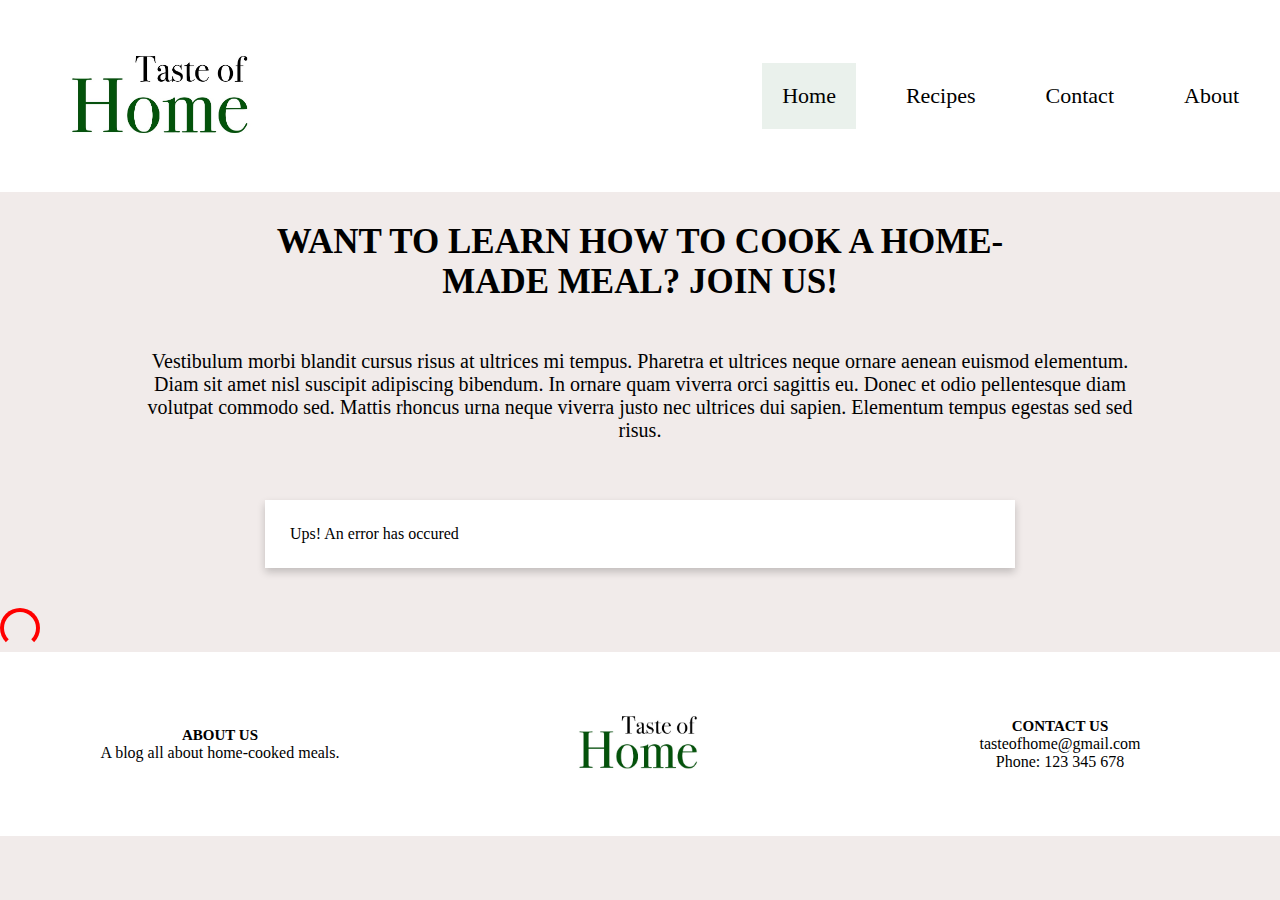
<file: index.html>
<!DOCTYPE html>
<html lang="en">
  <head>
    <meta name="viewport" content="width=device-width, initial-scale=1.0" />
    <meta name="description" content="TasteOfHome makes food even better, with TasteOfHome recipes site" />
    <title>Home</title>
    <link href="css/styles.css" rel="stylesheet">
    <link href="css/navigation.css" rel="stylesheet">
  </head>
  <body>
    <header>
      <nav class="navbar"> 
        <a href="index.html" class="nav-branding"><img src="/icons/TasteOfHome.jpeg" alt="Logo TasteOfHome" class="logo">
        <ul class="nav-menu">
            <li class="nav-item"></li>
            <a href="index.html"class="nav-link onpage">Home</a>
            <a href="recipes.html"class="nav-link">Recipes</a>
            <a href="contact.html"class="nav-link">Contact</a>
            <a href="about.html"class="nav-link">About</a>
        </ul>
        <div class="hamburger">
          <span class="bar"></span>
          <span class="bar"></span>
          <span class="bar"></span>
        </div>
      </nav>
    </header>
    <main>
      <div>
        <h1>want to learn how to cook a home-made meal? Join us!</h1>
        <p>Vestibulum morbi blandit cursus risus at ultrices mi tempus.
          Pharetra et ultrices neque ornare aenean euismod elementum.
          Diam sit amet nisl suscipit adipiscing bibendum. 
          In ornare quam viverra orci sagittis eu. Donec et odio pellentesque diam volutpat commodo sed.
          Mattis rhoncus urna neque viverra justo nec ultrices dui sapien. Elementum tempus egestas sed sed risus.</p>
      </div>
      <div class="slideshow-container">
        <h2>Latest posts</h2>
      </div>
      <div class="loading"></div>
    </main>
<script src="js/hamburger.js"></script>
<script src="js/carousel.js"></script>

    <footer>
      <div class="footer-div">
        <h3>About us</h3>
        <li>A blog all about home-cooked meals.</li>
      </div>
      <div class="footer-div">
        <img src="icons/TasteOfHome.jpeg" class="footer-logo" alt="TasteOfHome logo"/>
      </div>
      <div class="footer-div">
        <h3>Contact us</h3>
        <li>tasteofhome@gmail.com</li>
        <li>Phone: 123 345 678</li>
      </div>
    </footer>
  </body>
</html>
</file>
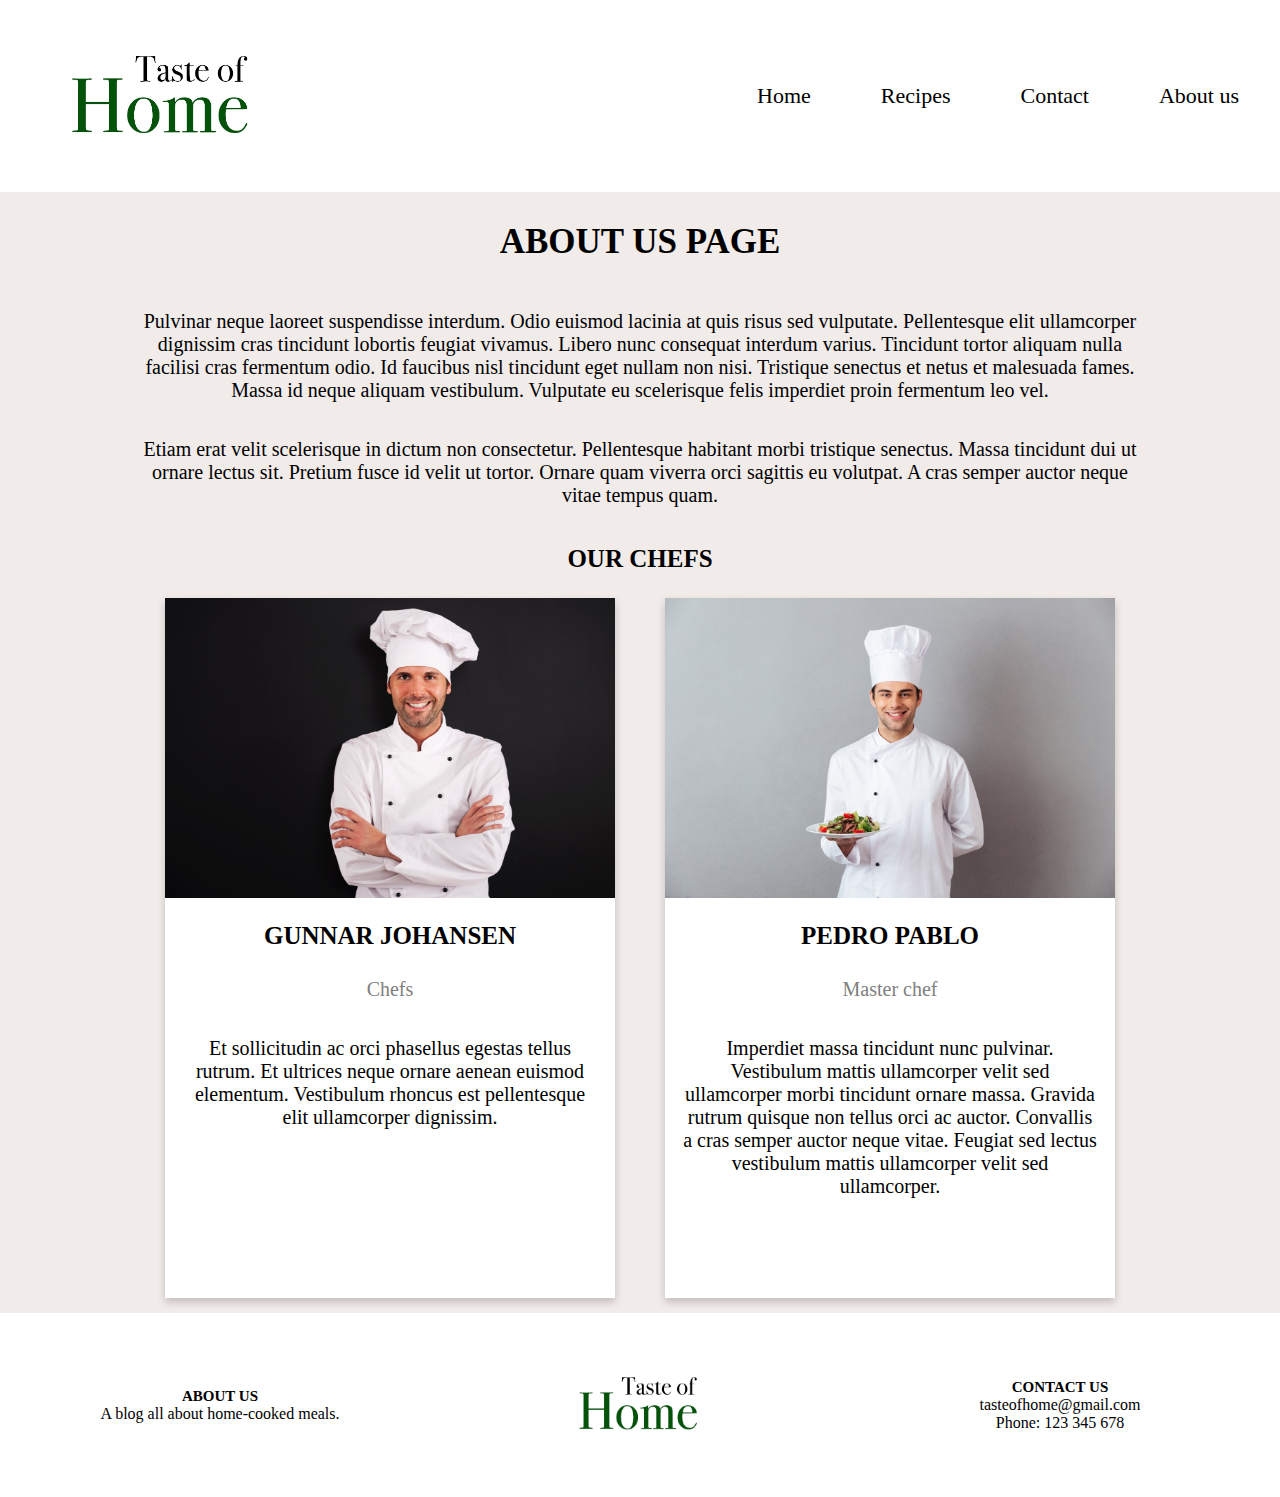
<file: about.html>
<!DOCTYPE html>
<html lang="en">
  <head>
    <meta name="viewport" content="width=device-width, initial-scale=1.0" />
    <meta name="description" content="about us page" />
    <title>About</title>
    <link href="css/styles.css" rel="stylesheet">
    <link href="css/navigation.css" rel="stylesheet">
  </head>
  <body>
    <header>
        <nav class="navbar"> 
          <a href="index.html" class="nav-branding"><img src="/icons/TasteOfHome.jpeg" alt="Logo TasteOfHome" class="logo">
          <ul class="nav-menu">
              <li class="nav-item"></li>
              <a href="index.html"class="nav-link">Home</a>
              <a href="recipes.html"class="nav-link">Recipes</a>
              <a href="contact.html"class="nav-link">Contact</a>
              <a href="about.html"class="nav-link">About us</a>
          </ul>
          <div class="hamburger">
            <span class="bar"></span>
            <span class="bar"></span>
            <span class="bar"></span>
          </div>
        </nav>
      </header>
    <main>
        <div class="about-section">
          <h1>About Us Page</h1>
          <p>Pulvinar neque laoreet suspendisse interdum. Odio euismod lacinia at quis risus sed vulputate. 
          Pellentesque elit ullamcorper dignissim cras tincidunt lobortis feugiat vivamus. 
          Libero nunc consequat interdum varius. Tincidunt tortor aliquam nulla facilisi cras fermentum odio.
          Id faucibus nisl tincidunt eget nullam non nisi. Tristique senectus et netus et malesuada fames. Massa id neque aliquam vestibulum. Vulputate eu scelerisque felis imperdiet proin fermentum leo vel.</p>
          <p>Etiam erat velit scelerisque in dictum non consectetur. Pellentesque habitant morbi tristique senectus.
              Massa tincidunt dui ut ornare lectus sit. Pretium fusce id velit ut tortor. Ornare quam viverra orci sagittis eu volutpat. A cras semper auctor neque vitae tempus quam.</p>
        </div>
    
    <h2>Our Chefs</h2>

  <div class="chefs-section">
      <div class="chefs">
      <img src="/images/portrait-chef-uniform.jpeg" alt="Gunnar" style="width:100%">
      <div>
        <h2>Gunnar Johansen</h2>
        <p class="title">Chefs</p>
        <p>Et sollicitudin ac orci phasellus egestas tellus rutrum. 
          Et ultrices neque ornare aenean euismod elementum. 
          Vestibulum rhoncus est pellentesque elit ullamcorper dignissim.</p>
      </div>
    </div>


    <div class="chefs">
      <img src="/images/happy-young-cook-uniform.jpeg" alt="Pedro" style="width:100%">
      <div>
        <h2>Pedro Pablo</h2>
        <p class="title">Master chef</p>
        <p>Imperdiet massa tincidunt nunc pulvinar. 
          Vestibulum mattis ullamcorper velit sed ullamcorper morbi tincidunt ornare massa. 
          Gravida rutrum quisque non tellus orci ac auctor. Convallis a cras semper auctor neque vitae. 
          Feugiat sed lectus vestibulum mattis ullamcorper velit sed ullamcorper.</p>
      </div>
    </div>
  </div>
  <script src="js/hamburger.js"></script>
  <footer>
    <div class="footer-div">
      <h3>About us</h3>
      <li>A blog all about home-cooked meals.</li>
    </div>
    <div class="footer-div">
      <img src="icons/TasteOfHome.jpeg" class="footer-logo" alt="TasteOfHome logo"/>
    </div>
    <div class="footer-div">
      <h3>Contact us</h3>
      <li>tasteofhome@gmail.com</li>
      <li>Phone: 123 345 678</li>
    </div>
  </footer>
  </body>
</html>
</file>
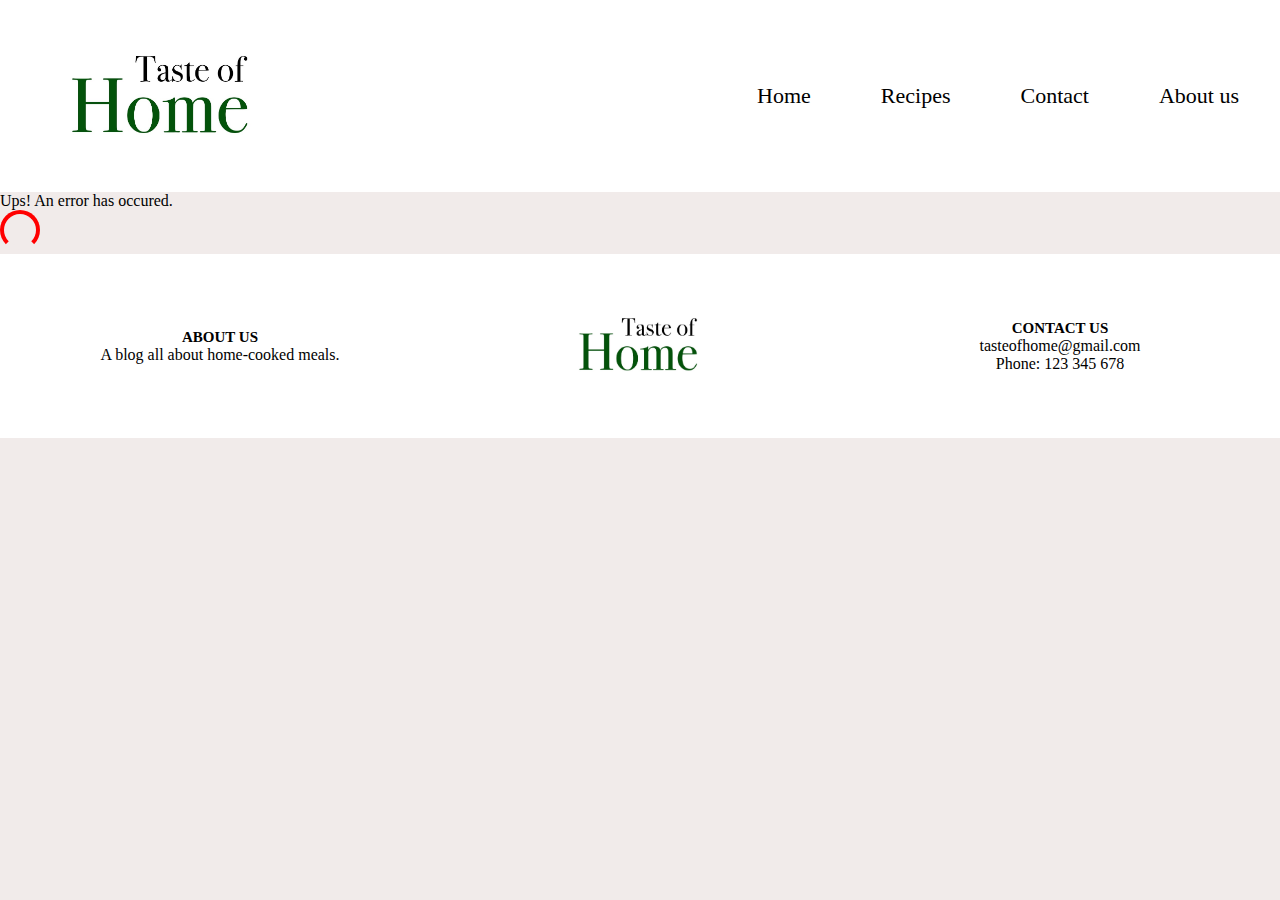
<file: blogspecific.html>
<!DOCTYPE html>
<html lang="en">
  <head>
    <meta name="viewport" content="width=device-width, initial-scale=1.0" />
    <meta name="description" content="recipes specific" />
    <title>Blogspecific</title>
    <link href="css/styles.css" rel="stylesheet">
    <link href="css/navigation.css" rel="stylesheet">
  </head>
  <body>
    <header>
      <nav class="navbar"> 
        <a href="index.html" class="nav-branding"><img src="/icons/TasteOfHome.jpeg" alt="Logo TasteOfHome" class="logo">
        <ul class="nav-menu">
            <li class="nav-item"></li>
            <a href="index.html"class="nav-link">Home</a>
            <a href="recipes.html"class="nav-link">Recipes</a>
            <a href="contact.html"class="nav-link">Contact</a>
            <a href="about.html"class="nav-link">About us</a>
        </ul>
        <div class="hamburger">
          <span class="bar"></span>
          <span class="bar"></span>
          <span class="bar"></span>
        </div>
      </nav>
    </header>
    <main> 
        <section class="blogpost"></section>
    </main>    
    <div class="loading"></div>
    <script src="js/blogspecific.js"></script>
    <script src="js/hamburger.js"></script>
    <footer>
      <div class="footer-div">
        <h3>About us</h3>
        <li>A blog all about home-cooked meals.</li>
      </div>
      <div class="footer-div">
        <img src="icons/TasteOfHome.jpeg" class="footer-logo" alt="TasteOfHome logo"/>
      </div>
      <div class="footer-div">
        <h3>Contact us</h3>
        <li>tasteofhome@gmail.com</li>
        <li>Phone: 123 345 678</li>
      </div>
    </footer>
  </body>
</html>
</file>
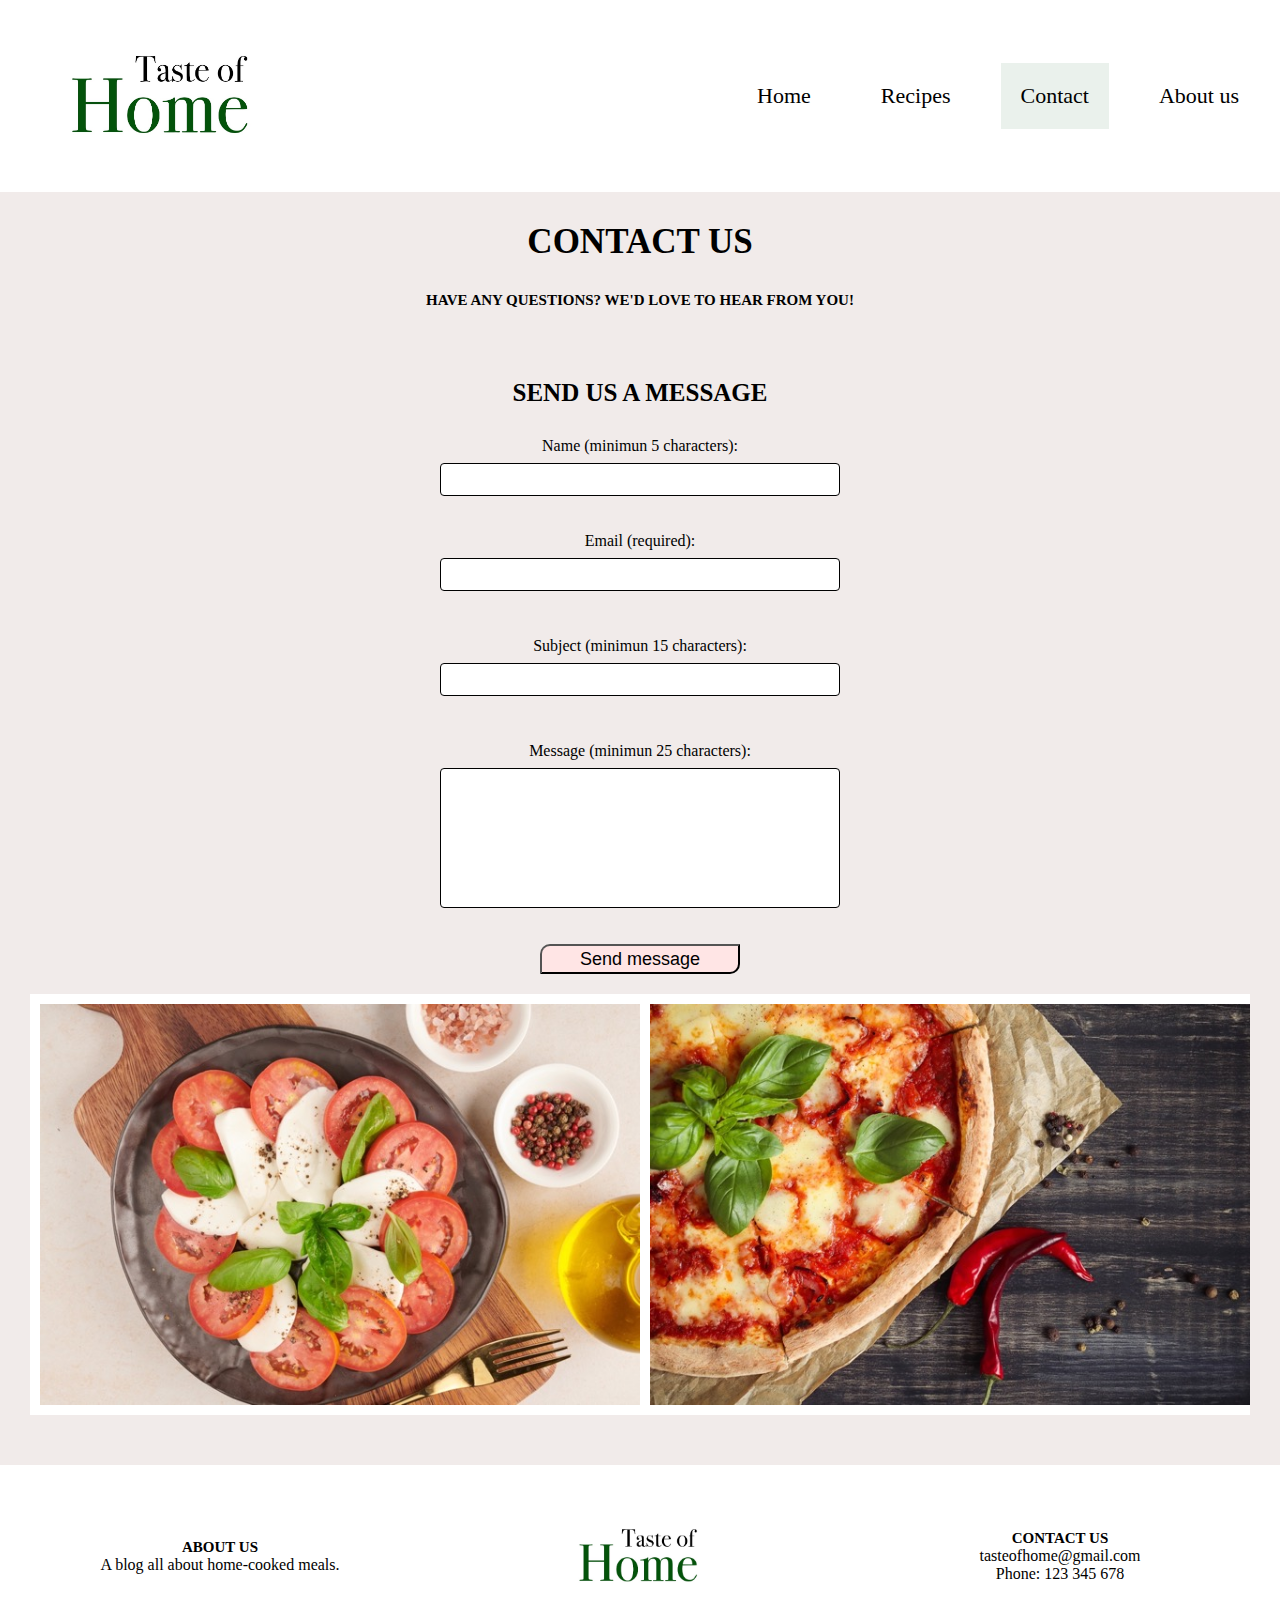
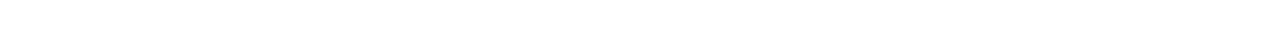
<file: contact.html>
<!DOCTYPE html>
<html lang="en">
  <head>
    <meta name="viewport" content="width=device-width, initial-scale=1.0" />
    <meta name="description" content="Contact page" />
    <title>Contact</title>
    <link href="css/styles.css" rel="stylesheet">
    <link href="css/navigation.css" rel="stylesheet">
  </head>
  <body>
    <header>
        <nav class="navbar"> 
          <a href="index.html" class="nav-branding"><img src="/icons/TasteOfHome.jpeg" alt="Logo TasteOfHome" class="logo">
          <ul class="nav-menu">
              <li class="nav-item"></li>
              <a href="index.html"class="nav-link">Home</a>
              <a href="recipes.html"class="nav-link">Recipes</a>
              <a href="contact.html"class="nav-link onpage">Contact</a>
              <a href="about.html"class="nav-link">About us</a>
          </ul>
          <div class="hamburger">
            <span class="bar"></span>
            <span class="bar"></span>
            <span class="bar"></span>
          </div>
        </nav>
      </header>
    <main>
    <div class="contact_container">
      <h1>Contact us</h1>    
    <h3>Have any questions? We'd love to hear from you!</h3> 
    <form id="form">
        <div class="contact_content">
          <h2 class="send_us_message">Send us a message</h2>

          <div class="contact"> 
            <label for="name"> Name (minimun 5 characters):</label>    
            <input type="text" id="name" name="name"/>
          <div class="form-error" id="fullNameError">Please enter your full name</div>
          <div>
          
          <div class="contact"> 
            <label for="name"> Email (required):</label> 
            <input type="text" id="email" name="email"/>
          <div class="form-error" id="emailError">Please enter a valid email address</div>
          </div>

          <div class="contact">
            <label for="name"> Subject (minimun 15 characters):</label> 
            <input type="text" id="subject" name="subject"/>
          <div class="form-error" id="subjectError">The subject must be least 15 characters</div>
        </div>

          <div class="contact">
            <label for="name"> Message (minimun 25 characters):</label> 
            <input type="text" id="message" name="message"/>
          <div class="form-error" id="messageError">Please write something</div>
        </div>
    </div>
    <button>Send message</button>
    </form>
      </div>
<div >
    <div class="contact-column">
        <img src="images/Capresse.jpeg" alt="pasta" style="width:50%">
        <img src="images/pizza-food.jpeg" alt="Pizza dough" style="width:50%">
        </div>
</div> 
</main>
<footer>
  <div class="footer-div">
    <h3>About us</h3>
    <li>A blog all about home-cooked meals.</li>
  </div>
  <div class="footer-div">
    <img src="icons/TasteOfHome.jpeg" class="footer-logo" alt="TasteOfHome logo"/>
  </div>
  <div class="footer-div">
    <h3>Contact us</h3>
    <li>tasteofhome@gmail.com</li>
    <li>Phone: 123 345 678</li>
  </div>
</footer>
    <script src="js/contact.js"></script>
    <script src="js/hamburger.js"></script>
  </body>
</html>
</file>
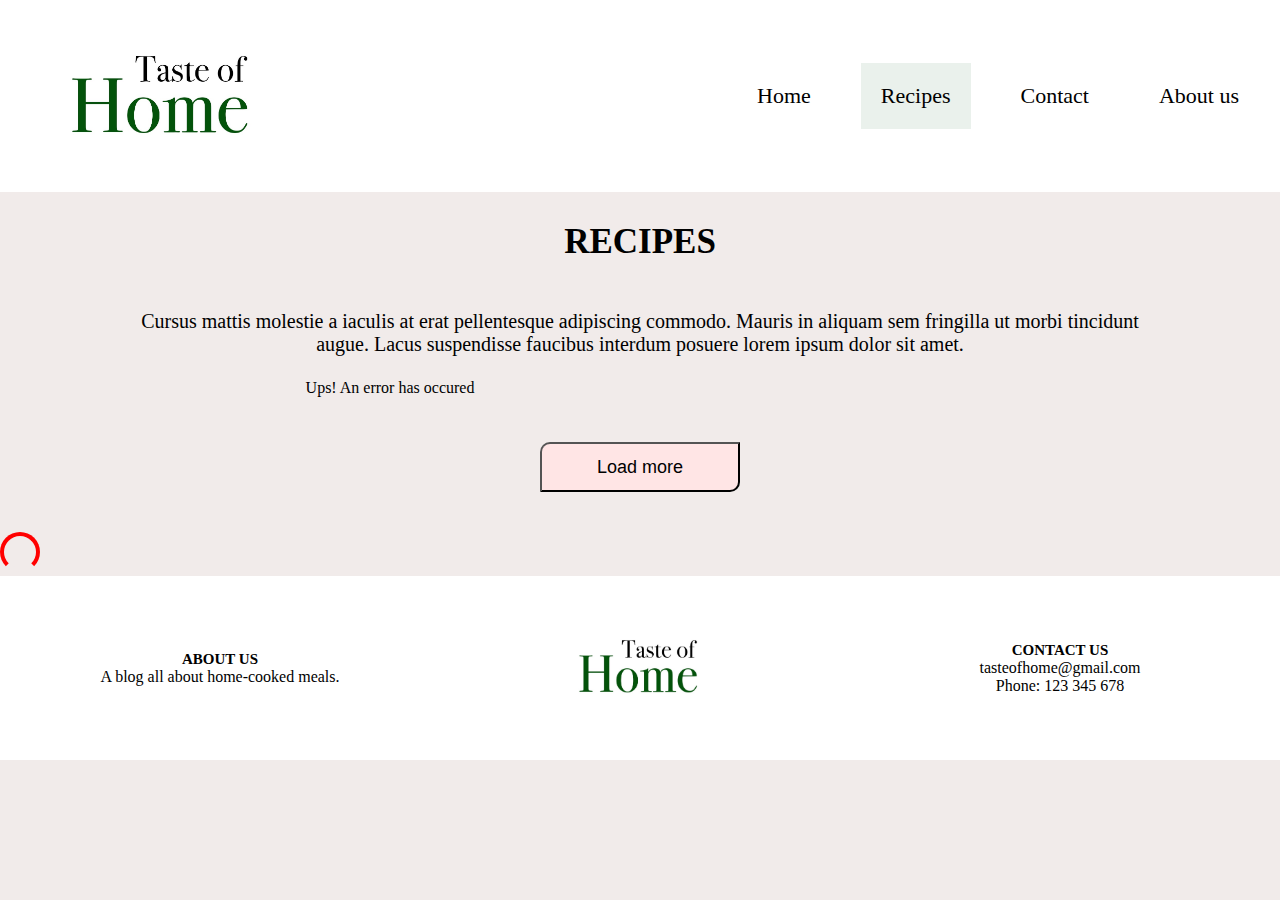
<file: recipes.html>
<!DOCTYPE html>
<html lang="en">
  <head>
    <meta name="viewport" content="width=device-width, initial-scale=1.0" />
    <meta name="description" content="Overview of recipes" />
    <title>Recipes</title>
    <link href="css/styles.css" rel="stylesheet">
    <link href="css/navigation.css" rel="stylesheet">
  </head>
  <body>
    <header>
        <nav class="navbar"> 
          <a href="index.html" class="nav-branding"><img src="/icons/TasteOfHome.jpeg" alt="Logo TasteOfHome" class="logo">
          <ul class="nav-menu">
              <li class="nav-item"></li>
              <a href="index.html"class="nav-link">Home</a>
              <a href="recipes.html"class="nav-link onpage">Recipes</a>
              <a href="contact.html"class="nav-link">Contact</a>
              <a href="about.html"class="nav-link">About us</a>
          </ul>
          <div class="hamburger">
            <span class="bar"></span>
            <span class="bar"></span>
            <span class="bar"></span>
          </div>
        </nav>
    </header>
    <main>
      <div class="container">
        <div>
        <h1>Recipes</h1>
        <p>Cursus mattis molestie a iaculis at erat pellentesque adipiscing commodo.
          Mauris in aliquam sem fringilla ut morbi tincidunt augue.
          Lacus suspendisse faucibus interdum posuere lorem ipsum dolor sit amet.</p>
        </div>
      <div class="blogs"></div>
      <button class="loadmore">Load more</button>
      <div class="loading"></div>
    </div>

    </main>

    <footer>
      <div class="footer-div">
        <h3>About us</h3>
        <li>A blog all about home-cooked meals.</li>
      </div>
      <div class="footer-div">
        <img src="icons/TasteOfHome.jpeg" class="footer-logo" alt="TasteOfHome logo"/>
      </div>
      <div class="footer-div">
        <h3>Contact us</h3>
        <li>tasteofhome@gmail.com</li>
        <li>Phone: 123 345 678</li>
      </div>
    </footer>
  </body>
  <script src="js/recipes.js" ></script>
  <script src="js/hamburger.js"></script>
</html>
</file>
<file: css/styles.css>
/* About */
  
.chefs {
    box-shadow: 0 4px 8px 0 rgba(0, 0, 0, 0.2);
    width: 450px;
    height: 700px;
    background-color: #fff;
}

.chefs-section {
    display: grid;
    grid-template-columns: 1fr 1fr;
    place-items: center;
    max-width: 1000px;
    margin: auto;
    padding: 15px;
}
  
.title {
    color: grey;
}

@media (max-width: 950px) {
    .chefs-section{
        display: flex;
        flex-direction: column; 
    }
}

/* Carousel slider */

.car-image {
    max-height: 400px;
    object-fit: contain;
}

.slideshow-container section {
    align-items:center;
}

.slideshow-container {
    max-width: 700px;
    position: relative;
    margin: auto;
    margin: 40px auto;
    background-color: #fff;
    padding: 25px;
    box-shadow: 0 4px 8px 0 rgba(0, 0, 0, 0.2);
}
    
.mySlides {
    display:none;
}
    
.prev, .next {
    cursor: pointer;
    position: absolute;
    top: 50%;
    width: auto;
    padding: 16px;
    color: rgb(11, 38, 21);
    font-weight: bold;
    font-size: 25px;
    transition: 0.6s ease;
    border-radius: 10px 0px;
    user-select: none;
}
    
.next {
    right: 0;
    border-radius: 10px 0px;
}
    
.prev:hover, .next:hover {
    background-color: rgba(159, 106, 106, 0.8);
    color: #fff;
}
    
.fade {
    animation-name: fade;
    animation-duration: 1s;
}

@keyframes fade {
    from {opacity: .4}
    to {opacity: 1}
}
    
    
/* MODAL */ 
    
.modal {
    z-index:1;
    display:none;
    padding-top:10px;
    position:fixed;
    left:0;
    top:0;
    width:100%;
    height:100%;
    overflow:auto;
    background-color:rgba(0, 0, 0, 0.8)
}

.modal-content{
    margin: auto;
    display: block;
    position: absolute;
    top: 50%;
    left: 50%;
    transform: translate(-50%, -50%);
}

.modal-hover-opacity {
    opacity:1;
    filter:alpha(opacity=100);
    -webkit-backface-visibility:hidden;
}

.modal-hover-opacity:hover {
    opacity:0.60;
    filter:alpha(opacity=60);
    -webkit-backface-visibility:hidden;
} 

.close {
    text-decoration:none;
    float:right;
    font-size:24px;
    font-weight:bold;
    color:white
}
    
.container1 {
    width:450px;
    display:block;
    margin: auto;
}

/* Contact us */

input,
textarea {
    width: 400px;
    padding: 8px;
    border: 1px solid black;
    border-radius: 4px;
    box-sizing: border-box;
    margin-top: 8px;
    margin-bottom: 16px;
}

h1 {
    text-align: center;
    padding: 30px;
    text-transform: uppercase;
    font-size: 35px; 
    max-width: 800px;
    margin: auto;
}

h2{
    text-align: center;
    font-size: 25px;
    text-transform: uppercase;
    padding: 10px;
    padding-top: 20px;
}

h3 {
    text-align: center;
    text-transform: uppercase;
    color: black;
    font-size: 15px;
}

.contact{
    display: flex;
    flex-direction: column;
    padding:10px;
    align-items: center;
    float: center;
    margin: 10px auto;
}

.contact_content { 
    display: flex;
    flex-direction: column;
    margin-bottom: 30px;
    float: right;
    padding: 30px;
    margin: 20px auto;
}

.form-error{
    color: red;
    display: none;
}

#message {
    height: 140px;
}
.contact-column{
    display: flex;
    flex-direction: row;
    align-items: center;
    margin: auto;
    gap: 10px;
    background-color: #fff;
    padding: 10px;
}

/* Button */

button {
    width: 200px;
    display: block;
    margin: auto;
    background-color:#ffe5e5;
    height: 30px;
    padding: 3px 10px;
    border-radius: 10px 0px;
    font-size: 18px;
}

button:hover {
    background-color: #fff;
}

.loadmore {
    height: 50px;
    margin: 40px auto;
}

.loading {
    width: 40px;
    height: 40px;
    border: 4px solid red;
    border-bottom-color: #f1ebea;
    border-radius: 50%;
    display: inline-block;
    box-sizing: border-box;
    animation: rotation 1s linear infinite;
}
    
@keyframes rotation {
    0% {
    transform: rotate(0deg);
    }
    100% {
    transform: rotate(360deg);
    }
}

/* Recipes */

.blogs {
    display: grid;
    grid-template-columns: 1fr 1fr;
    place-items: center;
    max-width: 1000px;
    margin: auto;
    padding: 5px;
}

.image {
    max-height: 270px;
}

.blogs-box {
    align-items: center;
    padding: 20px;
    margin: 10px auto;
    text-align: center;
    max-width: 450px;
    background-color: #fff;
    box-shadow: 0 4px 8px 0 rgba(0, 0, 0, 0.2);
}

@media(max-width:980px) {
    .blogs {
        display: grid;
        grid-template-columns: 1fr;
    }
}


/* Blogspecific */

p {
    font-size: 20px;
    text-align: center;
    margin: auto;
    text-decoration: solid;
    padding: 18px;
    max-width: 1000px;
}

/* Footer */ 

footer {
    display: grid;
    grid-template-columns: 1fr 1fr 1fr;
    justify-content: center;
    background-color: #fff;
    align-items: center; 
    padding: 10px;
}

.footer-div {
    text-align: center;
    padding: 30px;
}

.footer-logo {
    height: 100px;
}

@media(max-width:780px) {
    footer {
        display: grid;
        grid-template-columns: 1fr;
    }
}
</file>
<file: css/navigation.css>
*{
    font-family:'bodonu 72 oldstyle'Arial, Helvetica, sans-serif;
    margin: 0;
    color: #000000;
}

.logo{
    width: 185px;
    padding-left: 50px;
}

li {
    list-style: none;
}

ul {
    text-align: center;
    padding: 1px;
}

a{
    color: black;
    text-decoration: none;
}

body {
    background-color: #f1ebea;
}

.navbar {
    min-height: 90px;
    display: flex;
    justify-content: space-between;
    align-items: center;
    background-color: #fff;
    padding: 20px;
}

.nav-menu{
    display: flex;
    justify-content: space-between;
    align-items: center;
    gap: 30px;
    font-size: 22px;
}

.nav-link {
    transition: 0,7s ease;
    padding: 20px;
}
.nav-link:hover, .onpage {
    cursor: pointer;
    background-color:#eaf1ec;
}

.hamburger {
    display: none;
    cursor: pointer;
}

.bar{
    display: block;
    width: 25px;
    height: 3px;
    margin: 5px auto;
    -webkit-transition: all 0.3s ease-in-out;
    transition: all 0.3s ease-in-out;
    background-color:black;
}

.welcome.section {
    max-width: 1000px;
    padding: 20px;
    align-items: center;
    padding-top: 10px;
}

@media(max-width:950px) {
    
    .hamburger{
        display: block;
    }

    .hamburger.active .bar:nth-child(2){
        opacity: 0;
    }

    .hamburger.active .bar:nth-child(1){
        transform: translateY(8px) rotate(45deg);
    }

    .hamburger.active .bar:nth-child(3){
        transform: translateY(-8px) rotate(-45deg);
    }
    
    .nav-menu{
        position: fixed;
        left:-100%;
        top: 70px;
        gap: 5px;
        flex-direction: column;
        background-color: white;
        width: 100%;
        text-align: center;
        transition: 0.3s;
    }

    .nav-item{
        margin: 16px 0;
    }

    .nav-menu.active{
        left: 0;
    }
    .nav-branding{
        justify-content: center;
        margin: auto;
    }
    .logo {
        padding: 0;
    }
    
}
</file>
